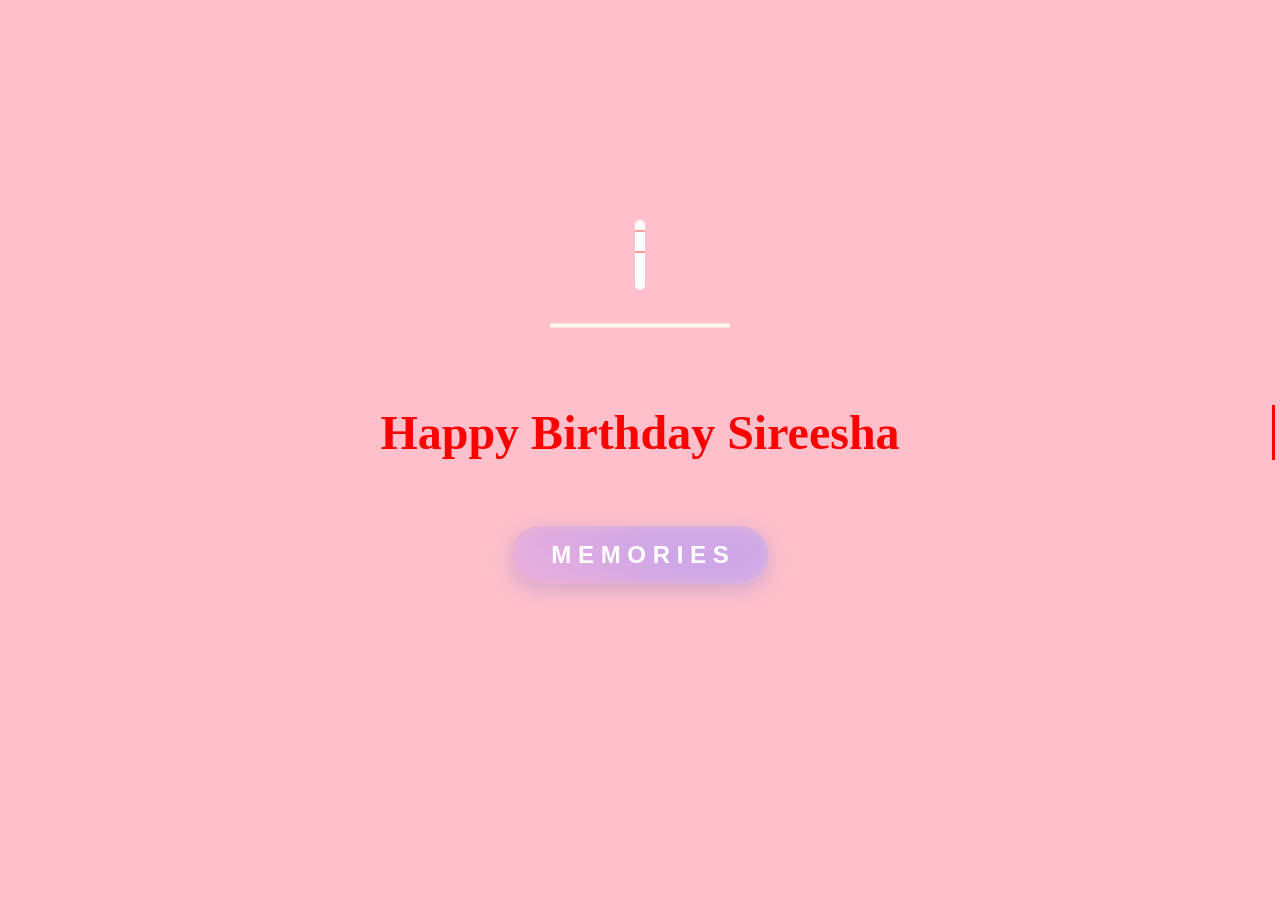
<file: index.html>
<!DOCTYPE html>
<html lang="en" >
<head>
  <meta charset="UTF-8">
  <title>Happiest Birthday One</title>
<link rel="stylesheet" href="style1.css">


</head>
<body>
    <div id="confetti-container"></div>

<div class="candle">
    <div class="fire"></div>
    <div class="fire"></div>
    <div class="fire"></div>
    <div class="fire"></div>
    <div class="fire"></div>
</div>
<svg id="cake" version="1.1" x="0px" y="0px" width="200px" height="500px" viewBox="0 0 200 500" enable-background="new 0 0 200 500" xml:space="preserve">
    <path fill="#a88679" d="M173.667-13.94c-49.298,0-102.782,0-147.334,0c-3.999,0-4-16.002,0-16.002
        c44.697,0,96.586,0,147.334,0C177.667-29.942,177.668-13.94,173.667-13.94z">
        <animate id="bizcocho_3" attributeName="d" calcMode="spline" keySplines="0 0 1 1; 0 0 1 1" begin="relleno_2.end" dur="0.3s" fill="freeze" values="
                          M173.667-13.94c-49.298,0-102.782,0-147.334,0c-3.999,0-4-16.002,0-16.002
        c44.697,0,96.586,0,147.334,0C177.667-29.942,177.668-13.94,173.667-13.94z
                          ;
                          M173.667,411.567c-47.995,12.408-102.955,12.561-147.334,0
        c-3.848-1.089-0.189-16.089,3.661-15.002c44.836,12.66,90.519,12.753,139.427,0.07
        C173.293,395.631,177.541,410.566,173.667,411.567z
                          ;
                          M173.667,427.569c-49.795,0-101.101,0-147.334,0c-3.999,0-4-16.002,0-16.002
        c46.385,0,97.539,0,147.334,0C177.668,411.567,177.667,427.569,173.667,427.569z
                          " />
    </path>
    <path fill="#8b6a60" d="M100-178.521c1.858,0,3.364,1.506,3.364,3.363c0,0,0,33.17,0,44.227
        c0,19.144,0,57.431,0,76.574c0,10.152,0,40.607,0,40.607c0,1.858-1.506,3.364-3.364,3.364l0,0c-1.858,0-3.364-1.506-3.364-3.364c0,0,0-30.455,0-40.607c0-19.144,0-57.432,0-76.575c0-11.057,0-44.226,0-44.226C96.636-177.015,98.142-178.521,100-178.521
        L100-178.521z">
        <animate id="relleno_2" attributeName="d" calcMode="spline" keySplines="0 0 1 1; 0 0 1 1; 0 0 0.58 1" begin="bizcocho_2.end" dur="0.5s" fill="freeze" values="
                          M100-178.521c1.858,0,3.364,1.506,3.364,3.363c0,0,0,33.17,0,44.227
        c0,19.144,0,57.431,0,76.574c0,10.152,0,40.607,0,40.607c0,1.858-1.506,3.364-3.364,3.364l0,0c-1.858,0-3.364-1.506-3.364-3.364c0,0,0-30.455,0-40.607c0-19.144,0-57.432,0-76.575c0-11.057,0-44.226,0-44.226C96.636-177.015,98.142-178.521,100-178.521
        L100-178.521z
                          ;
                          M100,267.257c1.858,0,3.364,1.506,3.364,3.363c0,0,0,33.17,0,44.227
        c0,19.143,0,57.43,0,76.574c0,10.151,0,40.606,0,40.606c0,1.858-1.506,3.364-3.364,3.364l0,0c-1.858,0-3.364-1.506-3.364-3.364
        c0,0,0-30.455,0-40.606c0-19.145,0-57.432,0-76.576c0-11.057,0-44.225,0-44.225C96.636,268.763,98.142,267.257,100,267.257
        L100,267.257z
                          ;
                          M93.928,405.433c-0.655,6.444-0.102,9.067,2.957,11.798c0,0,8.083,5.571,16.828,3.503
        c18.629-4.406,43.813,6.194,50.792,7.791c14.75,3.375,9.162,6.867,9.162,6.867c-2.412,2.258-58.328,0-73.667,0l0,0
        c-1.858,0-69.995,2.133-73.667,0c0,0-3.337-2.439,6.172-5.992c11.375-4.25,52.875,8.822,47.139-9.442
        c-6.333-20.167,5.226-21.514,5.226-21.514c3.435-0.915,12.78-6.663,10.923-0.546L93.928,405.433z
                          ;
                          M102.242,427.569c5.348,0,14.079,0,17.462,0c0,0,17.026,0,27.504,0
        c19.143,0,20.39-3.797,26.459,0c3,1.877,0,7.823,0,7.823c-2.412,2.258-58.328,0-73.667,0l0,0c-1.858,0-67.187,0-73.667,0
        c0,0-4.125-4.983,0-7.823c5.201-3.58,16.085,0,23.725,0c8.841,0,20.762,0,20.762,0c3.686,0,8.597,0,19.511,0H102.242z
                          " />
    </path>
    <path fill="#a88679" d="M173.667-15.929c-46.512,0-105.486,0-147.334,0c-3.999,0-4-16.002,0-16.002
        c43.566,0,97.96,0,147.334,0C177.667-31.931,177.666-15.929,173.667-15.929z">
        <animate id="bizcocho_2" attributeName="d" calcMode="spline" keySplines="0 0 1 1; 0 0 1 1; 0.25 0 0.58 1" begin="relleno_1.end" dur="0.5s" fill="freeze" values="
                          M173.667-15.929c-46.512,0-105.486,0-147.334,0c-3.999,0-4-16.002,0-16.002
        c43.566,0,97.96,0,147.334,0C177.667-31.931,177.666-15.929,173.667-15.929z
                          ;
                          M173.434,445.393c-47.269,8.001-105.245,8.001-147.334,0c-3.929-0.747-0.692-16.543,3.243-15.824
        c43.828,8.001,92.165,8.001,140.739,0C174.029,428.918,177.377,444.726,173.434,445.393z
                          ;
                          M173.667,449.514c-47.576-5.454-102.799-5.744-147.333,0c-3.966,0.512-3.938-15.297,0-16.002
        c43.683-7.823,97.646-8.026,147.333,0C177.616,434.15,177.642,449.969,173.667,449.514z
                          ;
                          M173.667,451.394c-49.298,0-102.782,0-147.334,0c-3.999,0-4-16.002,0-16.002
        c44.697,0,96.586,0,147.334,0C177.667,435.392,177.668,451.394,173.667,451.394z
                          " />
    </path>
    <path fill="#8b6a60" d="M101.368-73.685c0,12.164,0,15.18,0,28.519c0,22.702,0-13.661,0,8.304c0,14.48,0,18.233,0,30.512
        c0,1.753-2.958,1.847-2.958,0c0-12.68,0-16.277,0-30.401c0-21.983,0,11.66,0-8.305c0-13.027,0-15.992,0-28.628
        C98.411-75.883,101.368-75.592,101.368-73.685z">
        <animate id="relleno_1" attributeName="d" calcMode="spline" keySplines="0 0 1 1; 0 0 1 1; 0 0 0.6 1" begin="bizcocho_1.end" dur="0.5s" fill="freeze" values="
                          M101.368-73.685c0,12.164,0,15.18,0,28.519c0,22.702,0-13.661,0,8.304c0,14.48,0,18.233,0,30.512
        c0,1.753-2.958,1.847-2.958,0c0-12.68,0-16.277,0-30.401c0-21.983,0,11.66,0-8.305c0-13.027,0-15.992,0-28.628
        C98.411-75.883,101.368-75.592,101.368-73.685z
                          ;
                          M101.368,350.885c0,12.164,0,65.18,0,78.518c0,22.703,0-33.66,0-11.695c0,14.48,0,28.232,0,40.512
        c0,1.753-2.958,1.847-2.958,0c0-12.68,0-26.277,0-40.402c0-21.982,0,31.66,0,11.695c0-13.027,0-65.992,0-78.627
        C98.411,348.686,101.368,348.977,101.368,350.885z
                          ;
                          M128.38,447.567c37.626,6.312,39.303,13.658,26.833,12.833c-22.653-1.499-13.636-0.831-23.302-0.831
        c-14.48,0-17.884,0-30.163,0c-2.087,0-2.068,0-3.915,0c-13.333,0-8.963,0-23.088,0c-11.668,0-14.062,5.995-27.532,1.164
        c-12.629-4.529,38.667-3.167,46.833-17.333C100.077,432.94,105.546,443.736,128.38,447.567z
                          ;
                          M173.667,451.394c2.875,0,2.997,9.257,0,9.131c-22.662-0.956-32.09-0.956-41.756-0.956
        c-14.48,0-17.884,0-30.163,0c-2.087,0-2.068,0-3.915,0c-13.333,0-8.963,0-23.088,0c-11.668,0-34.99-0.294-48.412,1.831
        c-4.109,0.65-3.01-10.006,0-10.006C37.129,451.394,149.379,451.394,173.667,451.394z
                          " />
    </path>
    <path fill="#a88679" d="M173.667,21.571c-33.174,0-111.467,0-147.334,0c-4,0-4-16.002,0-16.002c39.836,0,105.982,0,147.334,0
        C177.668,5.569,177.667,21.571,173.667,21.571z">
        <animate id="bizcocho_1" attributeName="d" calcMode="spline" keySplines="0 0 1 1; 0 0 1 1; 0 0 1 1; 0.25 0 1 1; 0 0 1 1; 0.25 0 0.6 1" begin="2s" dur="0.8s" fill="freeze" values="
                          M173.667,21.571c-33.174,0-111.467,0-147.334,0c-4,0-4-16.002,0-16.002c39.836,0,105.982,0,147.334,0
        C177.668,5.569,177.667,21.571,173.667,21.571z
                          ;
                          M173.667,459.569c-33.197,16.002-110.782,16.002-147.334,0c-3.664-1.604,1.614-15.617,5.337-14.153
        c40.702,16.002,94.289,16.104,136.505,0.103C171.917,444.1,177.271,457.832,173.667,459.569z
                          ;
                          M171.817,475.571c-39.361-3.001-105.438-2.571-143.556,0c-3.991,0.27-7.377-14.736-3.387-15.014
        c41.553-2.888,104.421-3.121,150.51-0.233C179.378,460.574,175.806,475.875,171.817,475.571z
                          ;
                          M171.817,459.564c-38.8-12.188-104.504-13.762-143.556,0c-3.772,1.329-7.961-12.604-4.178-13.905
        c40.864-14.064,105.114-15.52,151.918-0.973C179.822,445.874,175.634,460.762,171.817,459.564z
                          ;
                          M173.667,475.571c-46.376-5.005-105.924-4.003-147.334,0c-3.981,0.385-3.479-15.421,0.479-16.002
        c43.087-6.327,97.705-7.083,146.855,0.438C177.621,460.613,177.644,476,173.667,475.571z
                          ;
                          M173.667,474.117c-46.376,1.866-105.638,2.01-147.334,0c-3.995-0.192-3.52-16.144,0.479-16.002
        c43.794,1.55,96.341,1.541,145.723,0C176.532,457.99,177.663,473.956,173.667,474.117z
                          ;
                          M173.667,475.571c-46.512,0-105.486,0-147.334,0c-3.999,0-4-16.002,0-16.002c43.566,0,97.96,0,147.334,0
        C177.667,459.569,177.666,475.571,173.667,475.571z
                          " />
    </path>
    <path fill="#fefae9" d="M104.812,113.216c0,3.119-2.164,5.67-4.812,5.67c-2.646,0-4.812-2.551-4.812-5.67c0-5.594,0-16.782,0-22.375
    c0-5.143,0-15.427,0-20.568c0-7.333,0-21.998,0-29.33c0-5.523,0-16.569,0-22.092c0-3.295,0-9.885,0-13.181
    C95.188,2.551,97.353,0,100,0c2.648,0,4.812,2.551,4.812,5.669c0,3.248,0,9.743,0,12.991c0,5.428,0,16.284,0,21.711
    c0,7.618,0,22.854,0,30.472c0,4.952,0,14.854,0,19.807C104.812,96.292,104.812,107.576,104.812,113.216z">
        <animate id="crema" attributeName="d" calcMode="spline" keySplines="0 0 1 1; 0 0 1 1; 0 0 1 1; 0.25 0 1 1; 0 0 1 1; 0 0 0.58 1" begin="bizcocho_3.end" dur="2s" fill="freeze" values="
                          M104.812,113.216c0,3.119-2.164,5.67-4.812,5.67c-2.646,0-4.812-2.551-4.812-5.67c0-5.594,0-16.782,0-22.375
    c0-5.143,0-15.427,0-20.568c0-7.333,0-21.998,0-29.33c0-5.523,0-16.569,0-22.092c0-3.295,0-9.885,0-13.181
    C95.188,2.551,97.353,0,100,0c2.648,0,4.812,2.551,4.812,5.669c0,3.248,0,9.743,0,12.991c0,5.428,0,16.284,0,21.711
    c0,7.618,0,22.854,0,30.472c0,4.952,0,14.854,0,19.807C104.812,96.292,104.812,107.576,104.812,113.216z
                          ;
                          M104.812,405.897c0,3.119-2.164,5.67-4.812,5.67c-2.646,0-4.812-2.551-4.812-5.67c0-5.594,0-16.782,0-22.376
    c0-5.143,0-15.426,0-20.568c0-7.332,0-21.997,0-29.33c0-5.522,0-16.568,0-22.092c0-3.295,0-9.885,0-13.181
    c0-3.118,2.165-5.669,4.812-5.669c2.648,0,4.812,2.551,4.812,5.669c0,3.247,0,9.743,0,12.991c0,5.428,0,16.283,0,21.711
    c0,7.618,0,22.854,0,30.473c0,4.951,0,14.854,0,19.807C104.812,388.972,104.812,400.256,104.812,405.897z
                          ;
                          M111.873,411.567c-3.119,0-9.226,0-11.874,0c-2.646,0-7.748,0-10.867,0c-7.086,0-12.698,0-18.292,0
    c-6.592,0-12.871,7.371-19.166,3.008c-10.043-6.961-7.776-10.169,2.991-17.745c12.61-8.873,27.713,1.994,25.919-7.531
    c-2.589-13.742,11.008-14.513,11.365-17.789c0.441-4.051,4.235-11.107,8.051-8.175c3.113,2.393,1.007,8.008,0,13.159
    c-1.871,9.569,8.058,2.113,9.494,14.155c2.592,21.732,21.184-0.675,29.309,7.976c5.216,5.553,18.413,5.552,15.426,12.942
    c-3.131,7.745-15.825-4.369-23.8,2.903C126.261,418.271,118.301,411.567,111.873,411.567z
                          ;
                          M111.873,411.567c-3.119,0-9.226,0-11.874,0c-2.646,0-9.734,4.069-12.853,4.069
    c-7.086,0-10.712-4.069-16.306-4.069c-6.592,0-12.12,6.013-19.166,3.008c-7.053-3.008-7.458,2.026-18.659,1.165
    c-6.832-0.525-7.522-3.034-7.533-6.265c-0.037-10.336,22.073-2.452,36.613-2.628c10.234-0.124,19.856-1.439,37.905-2.102
    c16.642-0.61,32.699,1.552,46.009,1.927c12.438,0.351,29.663-8.99,31.532,3.315c0.773,5.093-5.605,3.342-11.211,9.579
    c-5.093,5.667-7.59-4.605-12.965-3.832c-8.269,1.189-14.962-8.537-22.937-1.265C126.261,418.271,118.301,411.567,111.873,411.567z
                          ;
                          M110.946,413.652c-2.904-1.137-8.405-2.748-12.446-0.97c-6.099,2.685-7.273,10.358-13.253,8.242
    c-7.843-2.775-8.953-5.008-14.546-5.01c-24.653-0.011-4.849,26.507-18.264,26.507c-12.377,0,5.791-33.537-19.422-26.682
    c-7.703,2.095-9.806-0.942-9.817-4.173c-0.037-10.336,24.357-4.544,38.897-4.72c10.234-0.124,19.856-1.439,37.905-2.102
    c16.642-0.61,32.699,1.552,46.009,1.927c12.438,0.351,28.973-8.865,31.532,3.315c1.449,6.896,0.318,15.624-3.874,15.624
    c-7.619,0-1.788-15.192-19.243-7.111c-7.581,3.51-15.963-9.738-26.669,1.066C120.644,426.744,118.381,416.561,110.946,413.652z
                          ;
                          M111.547,413.9c-2.969-0.956-8.775-0.949-13.167-0.5c-14.667,1.5-8.325,16.508-14.667,16.666
    c-6.667,0.166-0.167-13.5-13.013-14.151c-30.471-1.545-5.572,46.651-18.987,46.651c-12.377,0,10.333-50.166-18.667-44.5
    c-7.835,1.531-9.537-1.417-9.548-4.647c-0.037-10.336,23.675-5.177,38.215-5.353c10.234-0.124,20.618-1.671,38.667-2.333
    c16.642-0.61,32.023,1.458,45.333,1.833c12.438,0.351,33.819-8.431,33.199,4.001c-0.532,10.666,0.414,26.166-5.245,25.833
    c-7.606-0.447-2.954-31.5-19.243-18.899c-7.985,6.177-17.658-5.969-27.377,5.732C118.88,434.066,121.38,417.067,111.547,413.9z
                          ;
                          M111.547,415.233c-6.667-0.834-9.667,4.667-13.833,3.333c-19.649-6.291-8.158,22.176-14.5,22.334
    c-6.667,0.166,2.833-18-13.333-22.167c-29.544-7.615-9.667,43.833-20.167,43.833c-10.333,0,8.004-55.006-16.833-39
    c-7.5,4.833-9.508-3.78-9.299-7.004c0.799-12.329,23.592-7.153,38.132-7.329c10.234-0.124,20.238-1.505,38.287-2.167
    c16.642-0.61,32.903,1.125,46.213,1.5c12.438,0.351,35.058-5.579,31.863,6.451c-5.532,20.833,1.25,28.216-4.409,27.883
    c-7.606-0.447-6.058-37.895-20.62-23.333c-10.167,10.166-15.972-0.747-25,12C119.547,443.568,121.798,416.515,111.547,415.233z
                          " />
    </path>
    <rect x="10" y="475.571" fill="#fefae9" width="180" height="4" />
</svg>
<div class="text">
  <h1 class="typewriter">Happy Birthday Sireesha</h1>
  
</div>


  <script src="C:\Users\A\OneDrive\Desktop\wishes\script.js"></script>
  
  <div class="mine-container">
        <a href="C:\Users\A\OneDrive\Desktop\wishes\birthday.html" >
                <button class="mine">M E M O R I E S</button> 
            </a>
    </div>

</body>
</html>
</file>
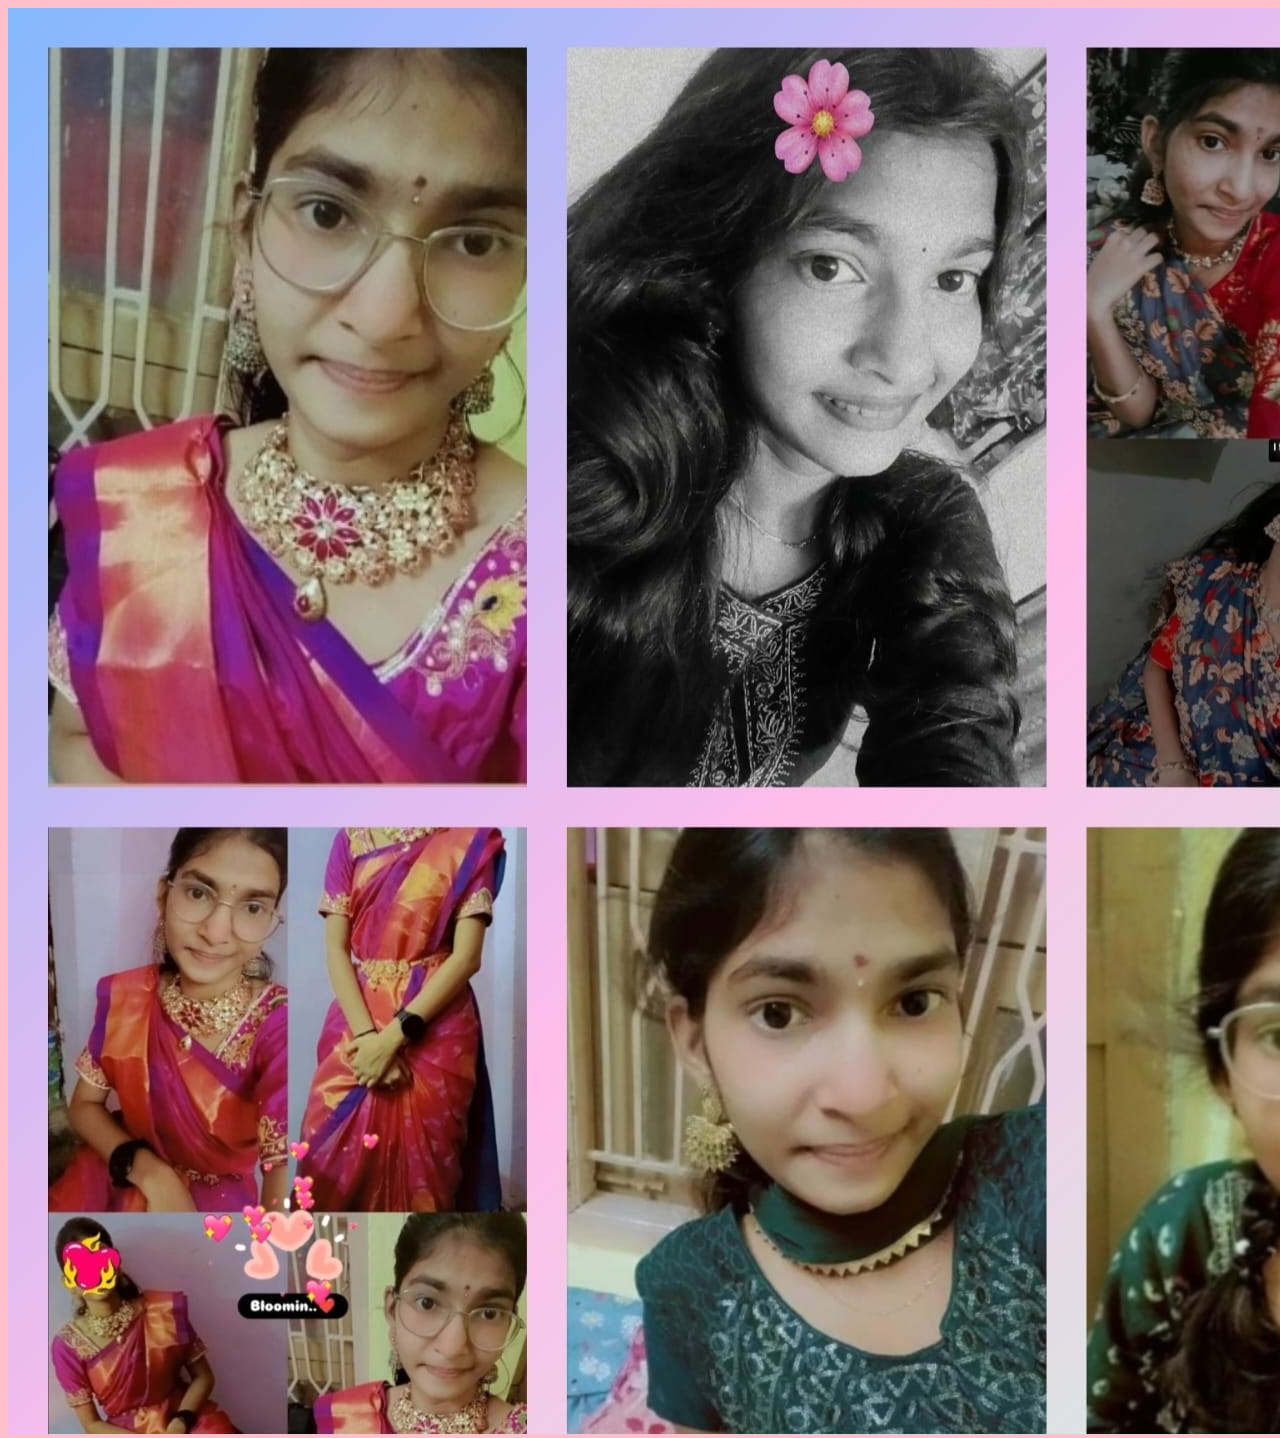
<file: ursmile.html>
<!DOCTYPE html>
<html lang="en" >
<head>
  <meta charset="UTF-8">
  <title>Happiest Birthday One</title>
<link rel="stylesheet" href="style2.css">


</head>
<body>
<div class="img7">
    <img src="img7.jpeg">
</div>
</body>
</html>
</file>
<file: style1.css>
body {
  background: #ffc0cb;
}

#cake {
  display: block;
  position: relative;
  margin: -10em auto 0 auto;
}

.candle {
  background: #ffffff;
  border-radius: 10px;
  position: absolute;
  top: 228px;
  left: 50%;
  margin-left: -5px;
  margin-top: -8.33333333px;
  width: 10px;
  height: 70px;
  transform: translateY(-300px);
  -webkit-backface-visibility: hidden;
          backface-visibility: hidden;
  -webkit-animation: in 500ms 6s ease-out forwards;
          animation: in 500ms 6s ease-out forwards;
}

.candle:after,
.candle:before {
  background: rgba(255, 0, 0, 0.4);
  content: "";
  position: absolute;
  width: 100%;
  height: 2.22222222px;
}

.candle:after {
  top: 15%;
  left: 0;
}

.candle:before {
  top: 45%;
  left: 0;
}

.fire {
  border-radius: 100%;
  position: absolute;
  top: -20px;
  left: 50%;
  margin-left: -2.6px;
  width: 6.66666667px;
  height: 18px;
}

.fire:nth-child(1) {
  -webkit-animation: fire 2s 6.5s infinite;
          animation: fire 2s 6.5s infinite;
}

.fire:nth-child(2) {
  -webkit-animation: fire 1.5s 6.5s infinite;
          animation: fire 1.5s 6.5s infinite;
}

.fire:nth-child(3) {
  -webkit-animation: fire 1s 6.5s infinite;
          animation: fire 1s 6.5s infinite;
}

.fire:nth-child(4) {
  -webkit-animation: fire 0.5s 6.5s infinite;
          animation: fire 0.5s 6.5s infinite;
}

.fire:nth-child(5) {
  -webkit-animation: fire 0.2s 6.5s infinite;
          animation: fire 0.2s 6.5s infinite;
}

@-webkit-keyframes fire {
  0%, 100% {
    background: rgba(254, 248, 97, 0.5);
    box-shadow: 0 0 40px 10px rgba(248, 233, 209, 0.2);
    transform: translateY(0) scale(1);
  }
  50% {
    background: rgba(255, 50, 0, 0.1);
    box-shadow: 0 0 40px 20px rgba(248, 233, 209, 0.2);
    transform: translateY(-20px) scale(0);
  }
}
@keyframes fire {
  0%, 100% {
    background: rgba(254, 248, 97, 0.5);
    box-shadow: 0 0 40px 10px rgba(248, 233, 209, 0.2);
    transform: translateY(0) scale(1);
  }
  50% {
    background: rgba(255, 50, 0, 0.1);
    box-shadow: 0 0 40px 20px rgba(248, 233, 209, 0.2);
    transform: translateY(-20px) scale(0);
  }
}
@-webkit-keyframes in {
  to {
    transform: translateY(0);
  }
}
@keyframes in {
  to {
    transform: translateY(0);
  }
}
.text {
  margin-top: 25px;           /* space below cake */
  text-align: center;
}

.text h1 {
  font-family: 'Brush Script MT', cursive;
  font-size: 3rem;            /* 🔥 CHANGE SIZE HERE */
  color: red;
  white-space: nowrap;
  overflow: hidden;
  border-right: 3px solid red;
  display: inline-block;
}

.typewriter {
  animation:
    typing 2s steps(30, end) forwards,
    blink .7s infinite;
}

/* Typing effect */
@keyframes typing {
  from { width: 0; }
  to { width: 100%; }
}

/* Cursor blink */
@keyframes blink {
  50% { border-color: transparent; }
}


@keyframes fall {
    0% { transform: translateY(0) rotate(0deg); }
    100% { transform: translateY(110vh) rotate(360deg); }
}
div{
    position: relative;
}
   .mine-container {
            text-align: center;
            margin: 30px 0;
            position: relative;
        }

        .mine {
            background: linear-gradient(45deg, #ff9a9e, #fad0c4, #fad0c4, #a18cd1);
            background-size: 300% 300%;
            animation: gradientButton 5s ease infinite;
            color: white;
            font-size: 1.5rem;
            font-weight: bold;
            padding: 15px 40px;
            border: none;
            border-radius: 50px;
            cursor: pointer;
            box-shadow: 0 5px 20px rgba(161, 140, 209, 0.5);
            transition: all 0.3s ease;
            position: relative;
            overflow: hidden;
            z-index: 2;
        }

.mine::before {
            content: '';
            position: absolute;
            top: -5px;
            left: -5px;
            right: -5px;
            bottom: -5px;
            border-radius: 55px;
            background: linear-gradient(45deg, #ffccf9, #b28cff, #b28cff, #9cecff);
            background-size: 300% 300%;
            animation: gradientButton 5s ease infinite;
            z-index: -1;
            opacity: 0.6;
            filter: blur(8px);
        }

        .mine:hover {
            transform: translateY(-3px) scale(1.05);
            box-shadow: 0 8px 25px rgba(161, 140, 209, 0.7);
        }
        .mine:active {
            transform: translateY(1px);
        }
</file>
<file: style2.css>
body {
  background: #ffc0cb;
}
.img7 {
  flex: 1;
}

.img7 {
  width: 100%;
  height: 400px;
  object-fit: cover;
  border-radius: 10px;
}
</file>
